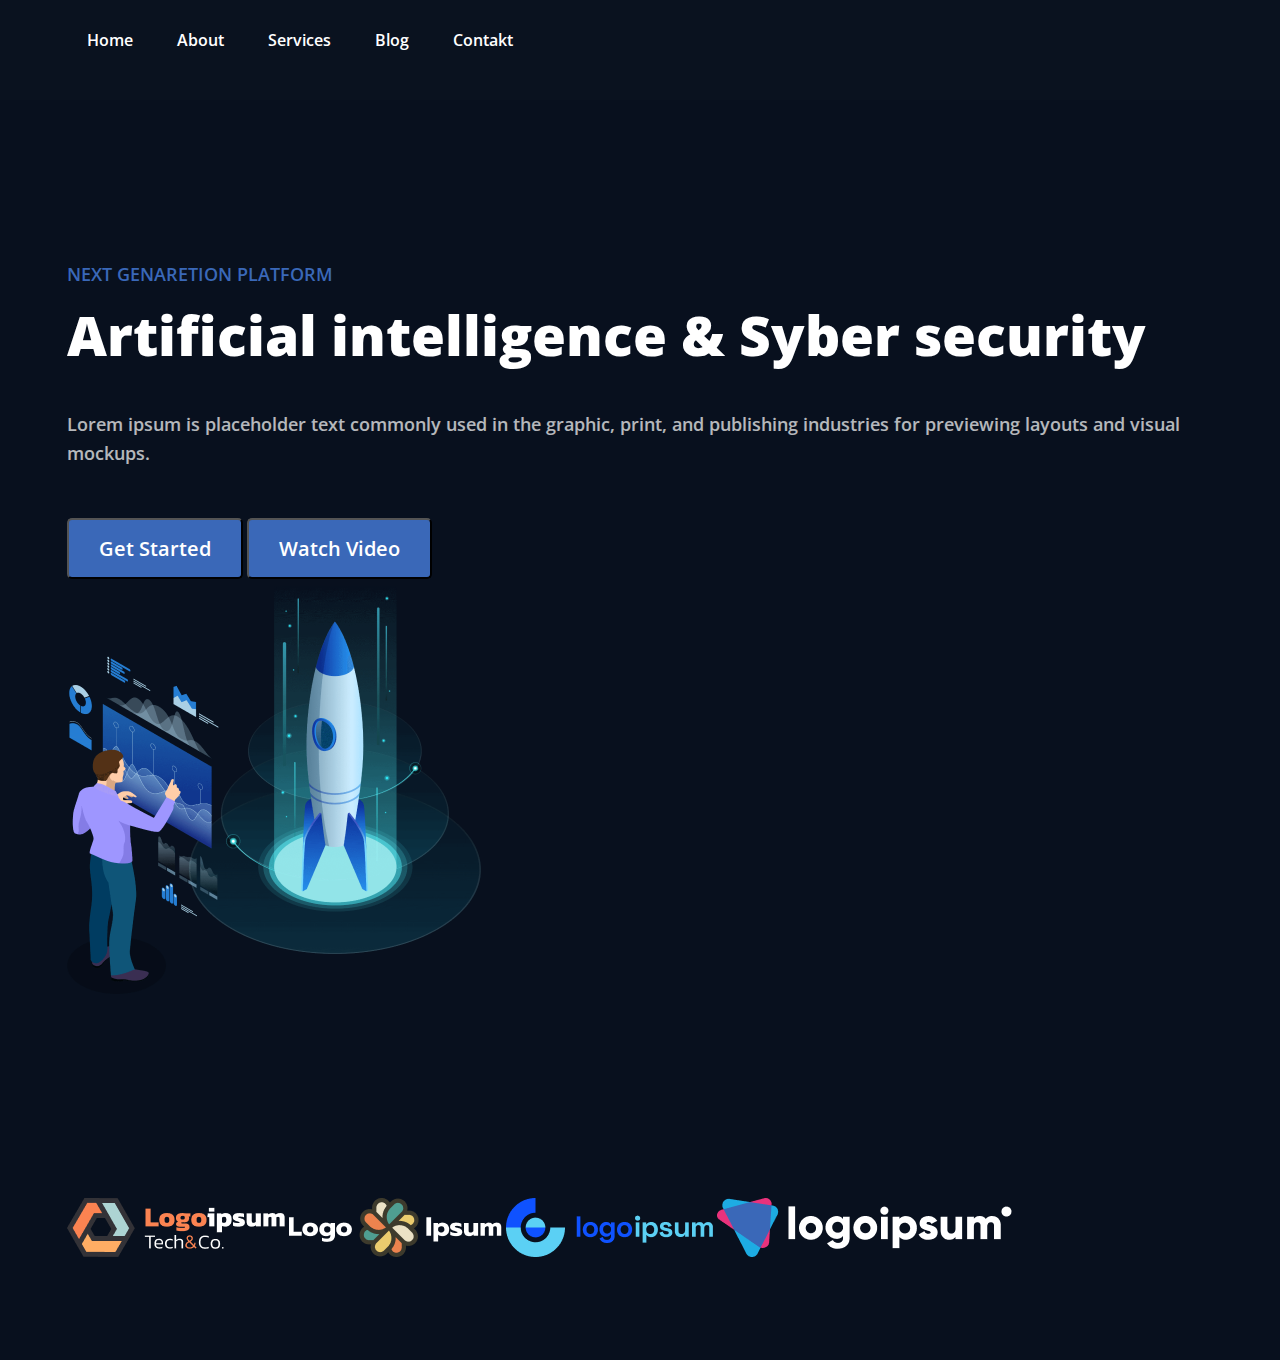
<file: seminar3/index.html>
<!DOCTYPE html>
<html lang="en">

<head>
    <meta charset="UTF-8">
    <meta http-equiv="X-UA-Compatible" content="IE=edge">
    <meta name="viewport" content="width=device-width, initial-scale=1.0">
    <title>Document</title>
    <link rel="stylesheet" href="style.css">
    <link rel="stylesheet" href="">
    <link rel="preconnect" href="https://fonts.gstatic.com">
    <link href="https://fonts.googleapis.com/css2?family=Open+Sans:wght@400;700&display=swap" rel="stylesheet">
</head>

<body>
    <header class="header">
        <div class="container">
            <div class="header_menu"></div>
            <a class="menu_link" href="#">Home</a>
            <a class="menu_link" href="#">About</a>
            <a class="menu_link" href="#">Services</a>
            <a class="menu_link" href="#">Blog</a>
            <a class="menu_link" href="#">Contakt</a>

        </div>
    </header>


    <div class="content">
        <div class="container">
            <div class="content_left">
                <h3 class="title3">Next genaretion platform</h3>
                <h1 class="main_heading">Artificial intelligence & Syber security</h1>
                <p class="main_dc">Lorem ipsum is placeholder text commonly used in the graphic, print, and publishing industries for previewing layouts and visual mockups.</p>
                <div class="button_box">
                    <button class="index_button">Get Started</button>
                    <button class="index_button">Watch Video</button>
                </div>
            </div>
            <div class="content_right">
                <img src="img/firstFoto.png" alt="Picture">

            </div>
        </div>
    </div>

    <footer class="footer">
        <div class="container">
            <img src="img/logo1.png" alt="logo1">
            <img src="img/logo2.png" alt="logo2">
            <img src="img/logo3.png" alt="logo3">
            <img src="img/logo4.png" alt="logo4">
        </div>
    </footer>

</body>

</html>
</file>
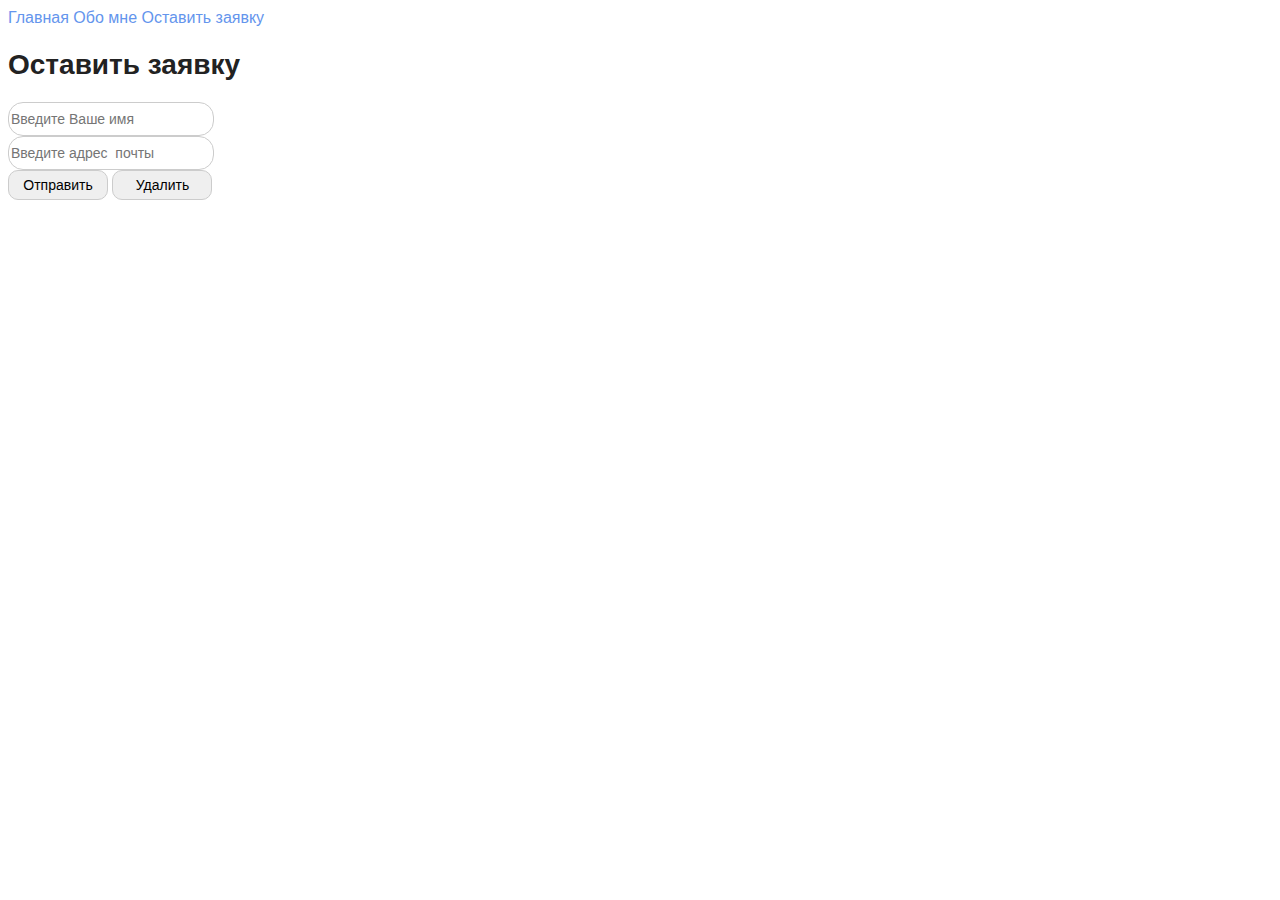
<file: index2.html>
<!DOCTYPE html>
<html lang="en">

<head>
    <meta charset="UTF-8">
    <meta http-equiv="X-UA-Compatible" content="IE=edge">
    <meta name="viewport" content="width=device-width, initial-scale=1.0">
    <title>Document</title>
    <link rel="stylesheet" href="test.css">
</head>

<body>
    <a class="menu" href="index.html">Главная</a>
    <a class="menu" href="info/about.html">Обо мне</a>
    <a class="menu" href="index2.html">Оставить заявку</a>
    <h1 class="title">Оставить заявку</h1>
    <form action="">
        <input class="enter" type="text" placeholder="Введите Ваше имя"><br>
        <input class="enter" type="text" placeholder="Введите адрес  почты"><br>
        <button class="action" type="submit">Отправить</button>
        <button class="action" type="reset">Удалить</button>
    </form>

</body>

</html>
</file>
<file: seminar3/style.css>
* {
    margin: 0;
    padding: 0;
    outline: 0;
    box-sizing: border-box;
}

body {
    background-color: #08101E;
}

header {
    background-color: #0A121F;
    height: 100px;
    margin-bottom: 160px;
}

.container {
    width: 1146px;
    margin: 0 auto;
}

.menu_link {
    padding: 40px 20px;
    text-decoration: none;
    color: #FFFFFF;
    font-family: 'Open Sans';
    font-style: normal;
    font-weight: 600;
    font-size: 16px;
    line-height: 80px;
}

.title3 {
    font-family: 'Open Sans';
    font-style: normal;
    font-weight: 600;
    font-size: 18px;
    line-height: 160%;
    text-transform: uppercase;
    color: #3A68B8;
    margin-bottom: 10px;
}

.main_heading {
    font-family: 'Open Sans';
    font-style: normal;
    font-weight: 800;
    font-size: 55px;
    line-height: 130%;
    color: #FFFFFF;
    margin-bottom: 40px;
}

.main_dc {
    font-family: 'Open Sans';
    font-style: normal;
    font-weight: 600;
    font-size: 18px;
    line-height: 160%;
    color: #FFFFFF;
    opacity: 0.7;
}

.index_button {
    background: #3A68B8;
    border-radius: 5px;
    padding: 15px 30px;
    gap: 10px;
    font-family: 'Open Sans';
    font-style: normal;
    font-weight: 600;
    font-size: 20px;
    line-height: 27px;
    color: #FFFFFF;
    margin-top: 50px;
}

.footer {
    margin-top: 200px;
    margin-bottom: 99px;
}
</file>
<file: test.css>
.fa {
    font-size: 50px;
}

.fa-brands {
    margin-right: 20px;
    border-radius: 10px;
}

.fa-vk {
    color: blueviolet;
    background-color: black;
}

.fa-whatsapp {
    color: green;
    background-color: gold;
}

.fa-viber {
    color: darkmagenta;
    background-color: aqua;
}

.fa-vk:hover {
    color: red;
    background-color: blue;
}

.fa-viber:hover {
    color: darkorange;
    background-color: darkblue;
}

a {
    text-decoration: none;
}

.menu {
    color: cornflowerblue;
    font-size: 16px;
    line-height: 20px;
}

.title {
    color: #222222;
    font-size: 28px;
    line-height: 36px;
    font-weight: bold;
}

.paragraph {
    font-style: normal;
    font-weight: 300;
    font-size: 18px;
    line-height: 30px;
    color: #7D7987;
}

.title2 {
    color: coral;
    font-style: normal;
    font-weight: 700;
    font-size: 36px;
    line-height: 80px;
}

.picture {
    border-radius: 10px;
    width: 300px;
}

.enter {
    width: 200px;
    height: 30px;
    outline: none;
    border: 1px solid #ccc;
    border-radius: 15px;
    font-size: 14px;
    line-height: 30px;
}

.action {
    width: 100px;
    height: 30px;
    font-size: 14px;
    border: 1px solid #ccc;
    border-radius: 10px;
}

body {
    font-family: sans-serif;
}
</file>
